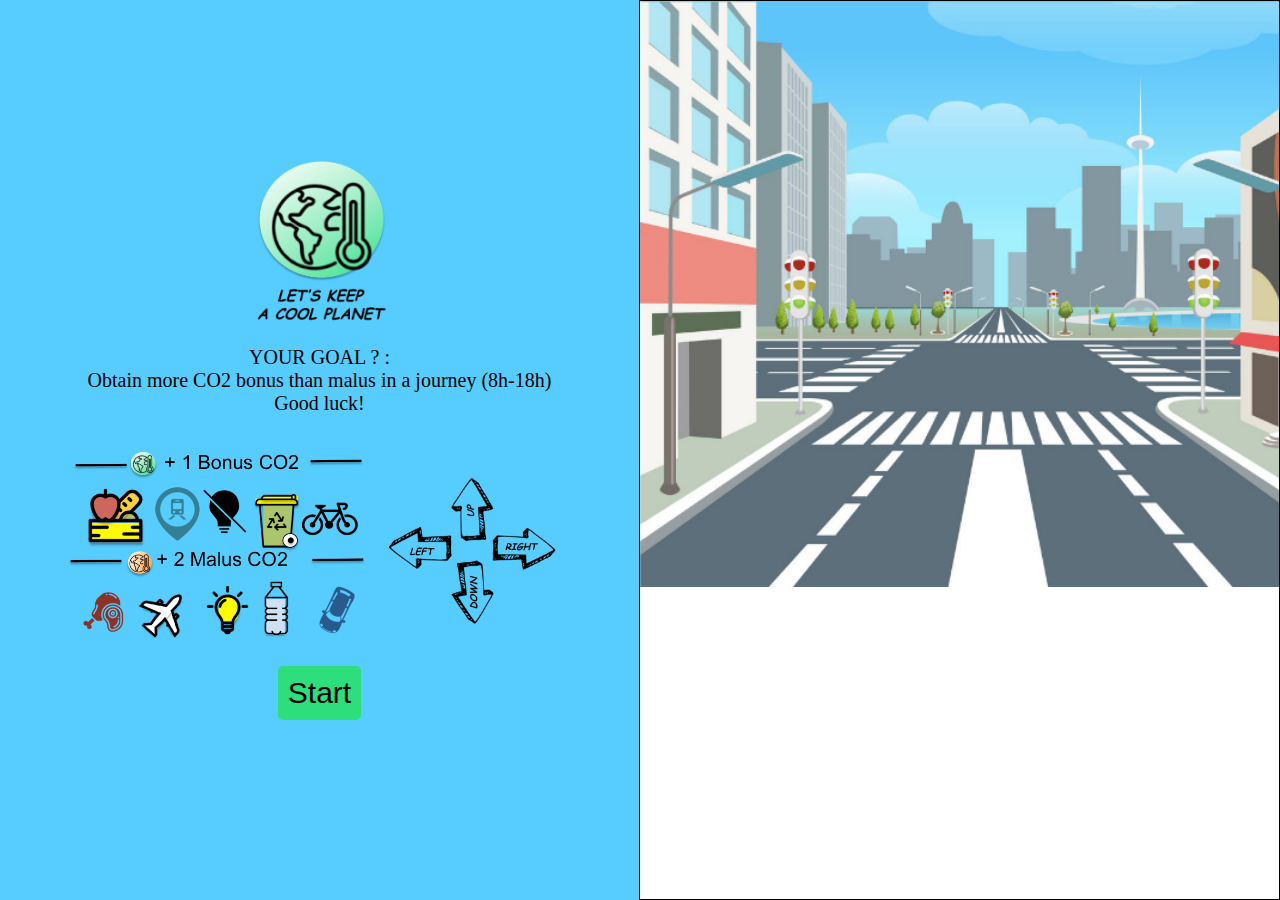
<file: game-cool-planet/index.html>
<!DOCTYPE html>
<html>
<head>
  <meta charset="UTF-8">
  <title>Cool Planet Game</title>
  <link rel="stylesheet" href="style.css"/>
</head>
<body>
  <div class="game-intro">
    <img src="images/logo.png" alt="" class="logo-img">
    <p>YOUR GOAL ? : <br/> Obtain more CO2 bonus than malus in a journey (8h-18h) <br/>Good luck!</p>
    <div class="scoring-arrows">
      <img src="images/bonus-malus.png" alt="" class="points-img">
      <img src="images/arrows.png" alt="" class="arrows-img">
    </div>
    <button id="start-button">Start</button>
  </div>
  <div id="game-board">
  <canvas class= "game-road" width="1600" height="1600"></canvas>
  </div>
  <script src="consomer.js"></script>
  <script src="bonus-malus.js"></script>
  <script src="main.js"></script>
</body>
</html>
</file>
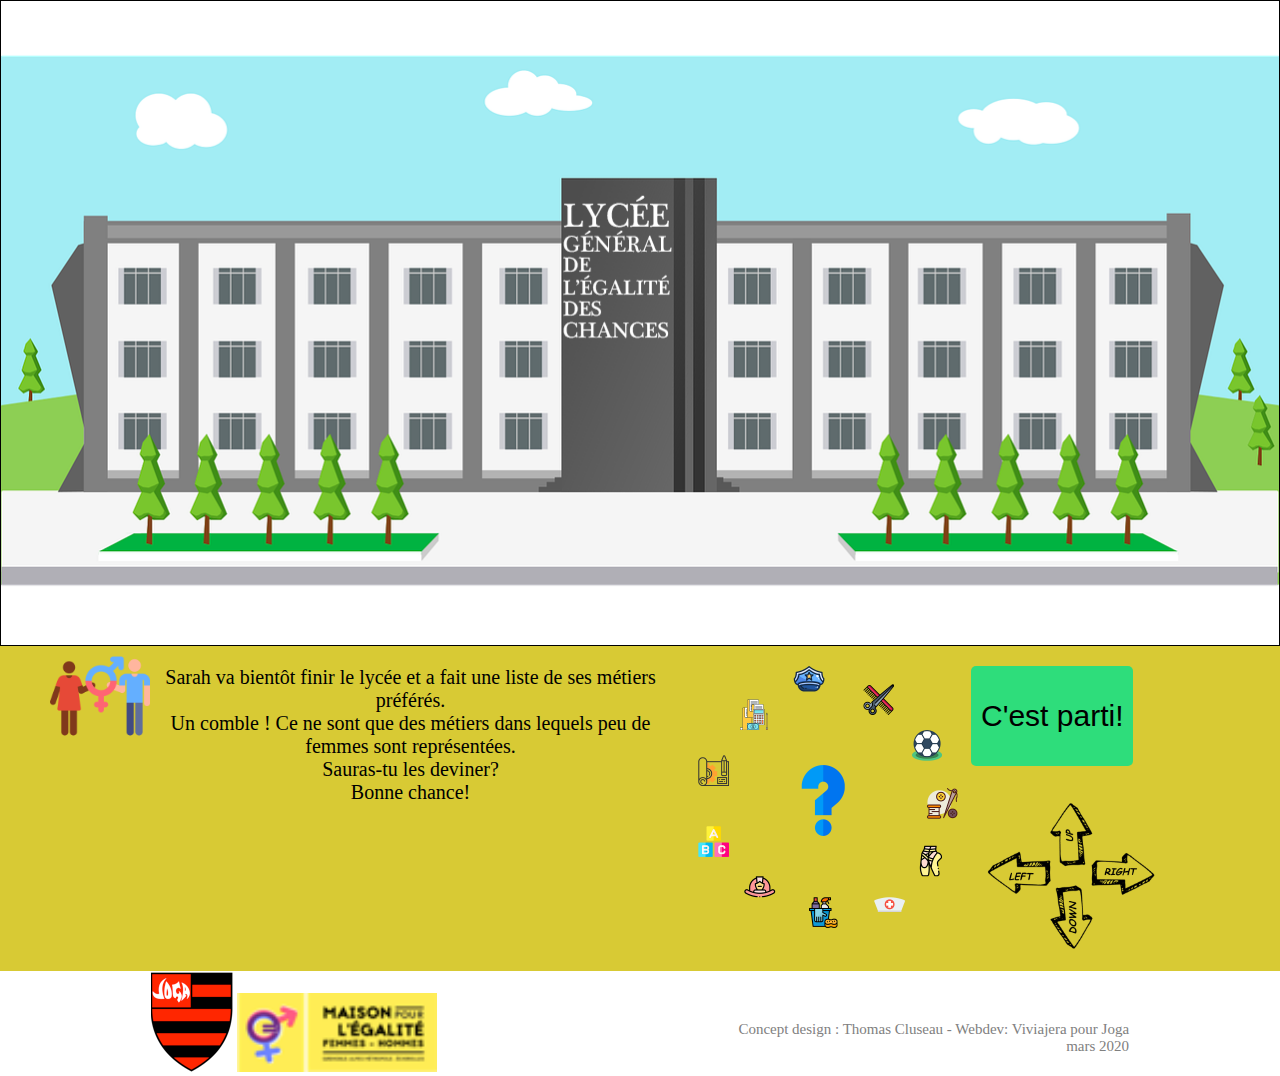
<file: game-je-serai/index.html>
<!DOCTYPE html>
<html>
<head>
  <meta charset="UTF-8">
  <title>Je serai...</title>
  <link rel="stylesheet" href="style.css"/>
</head>
<body>
  <div id="game-board">
    <canvas class= "game-road" width="1600" height="800"></canvas>
  </div>
  <div class="game-intro">
    <div class="history-cercle">
      <img src="images/logo.png" alt="" class="logo-img">
      <p> Sarah va bientôt finir le lycée et a fait une liste de ses métiers préférés.<br/> 
        Un comble ! Ce ne sont que des métiers dans lequels peu de femmes sont représentées.<br/>
        Sauras-tu les deviner?<br/>Bonne chance!</p> 
    <div class="cercle">
      <img src="images/cercle.png" alt="" class="points-img">
    </div>
    </div>
    <div class="scoring-arrows">
      <button id="start-button">C'est parti!</button>
      <img src="images/arrows.png" alt="" class="arrows-img">
    </div>
  </div>
  
  <script src="joueur-euse.js"></script>
  <script src="metiers.js"></script>
  <script src="main.js"></script>
</body>
<footer>
  <div>
    <img src="images/logo-joga.png" alt=""classe="img-logos">
    <img src="images/logo-egal-grenoble.png" alt="" class="img-logos">
  </div>
  <a>Concept design : Thomas Cluseau -  Webdev: Viviajera pour Joga<br/>
  mars 2020</a>
</footer>
</html>
</file>
<file: game-cool-planet/style.css>
body {
  margin:0;
  padding:0; 
  box-sizing: border-box; 
  font-size: 20px;
  font-family: "Comic Sans MS";
  text-align: center;
}

body {display:flex; min-height:100vh;}
body >div {flex:1;}

.game-intro {
  display:flex; flex-direction:column;
  justify-content:center; align-items:center;
  background-color: rgb(87, 205, 271);
}

.logo-img {
  width: 300px;
}
.points-img {
  padding-top:10px;
  width: 300px
}
.fullGame{
  display: flex;
}

.arrows-img {
  padding-top:0px; 
  width: 200px;
}
.p{
  margin-block-start: 0; 
}

body button {
  font-size: 30px;
  background-color: rgb(46, 221, 123);
  color: rgb(0, 0, 0);
  padding: 10px 10px;
  border: 0;
  border-radius: 5px;
  margin-top: 20px;
  margin-bottom: 20px;
  
}
#game-board {
  padding: 0px;
  border:black solid 1px; 
  color:black; 
  text-align: right; 
}
#game-board {position:relative;}
#game-board canvas {
  position:absolute; left:0;top:0;
  width:100%; height:100%;
  object-fit:contain;
  background-image: url(./images/cityview.png); 
  background-size: 720px; 
  background-repeat: no-repeat; 

}
</file>
<file: game-je-serai/style.css>
body {
  margin:0;
  padding:0; 
  box-sizing: border-box; 
  font-size: 20px;
  font-family: "Comic Sans MS";
  justify-content: space-around;

}

/*body {display:flex; min-height:50vh;}
body >div {flex:1;}*/

#game-board {
  padding: 0px;
  border:black solid 1px; 
  color:black; 
  text-align: right; 
}
#game-board {position:relative;}
#game-board canvas {
  position:absolute; left:0;top:0;
  width:100%; height:100%;
  object-fit:contain;
  background-image: url(./images/lycee.png); 
  background-size: 720px; 
  background-repeat: no-repeat; 

}

.game-intro {
  display:flex; flex-direction: row;
  justify-content:space-around; 
  background-color:rgba(215, 201, 48, 0.982);
  
}

.history-cercle {
  display:flex; 
  justify-content: space-around;
  font-size:20px; 
  text-align: center; 
  margin-left:50px;
}
.logo-img{
  width: 100px;
  height: 100px;
}
.scoring-arrows{
  display: block;
  justify-content: center;
  padding-top: 0;
}
.points-img {
  padding-top:10px;
  width: 300px;
  height: 300px;
}
.fullGame{
  display: flex;
}

.arrows-img {
  padding-top:0px; 
  width: 200px;
}

body button {
  font-size: 30px;
  background-color: rgb(46, 221, 123);
  color: rgb(0, 0, 0);
  padding: 10px 10px;
  border: 0;
  border-radius: 5px;
  margin-top: 20px;
  margin-bottom: 20px;
  height: 100px;
  
}
#game-board {
  padding: 0px;
  border:black solid 1px; 
  color:black; 
  text-align: right; 
}
#game-board {position:relative;}
#game-board canvas {
  position:relative; left:0;top:0;
  width:100%; height:100%;
  object-fit:contain;
  background-image: url(./images/lycee.png); 
  background-size:100%; 
  background-repeat: no-repeat; 

}
.img-logos{
  width: 200px;
}
footer{
  color:grey;
  display:flex; 
  font-size:15px; 
  justify-content: space-around;
}
footer a{
  text-align: end;
  padding-top: 50px;
  padding-right:0px; 
}
</file>
